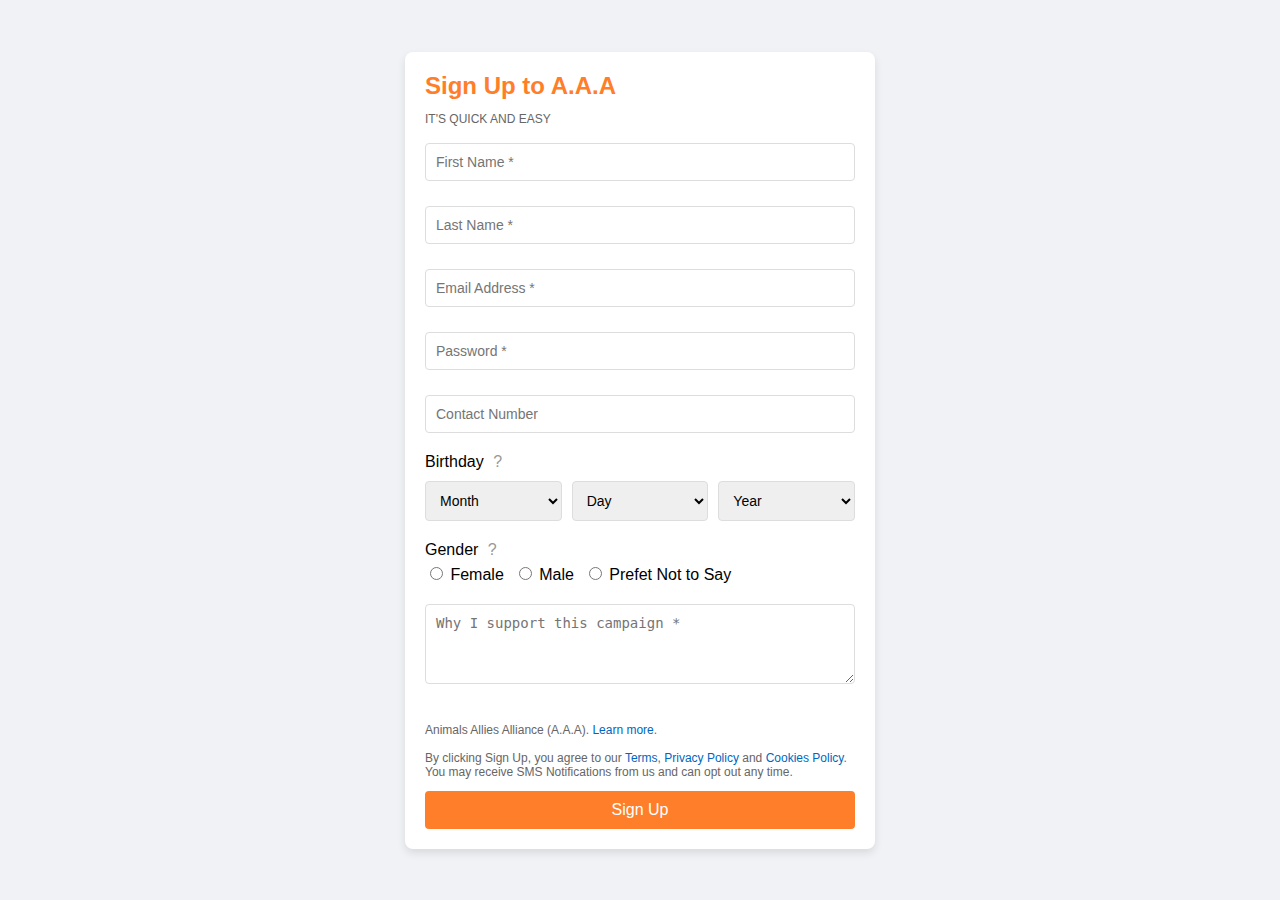
<file: form.html>
<!DOCTYPE html>
<html lang="en">
<head>
    <meta charset="UTF-8">
    <meta name="viewport" content="width=device-width, initial-scale=1.0">
    <title>Sign Up Form</title>
    <link rel="stylesheet" href="form.css">
</head>
<body>
    <div class="signup-container">
        <div class="signup-header">
            <h1>Sign Up to A.A.A</h1>
            <p>IT'S QUICK AND EASY</p>
        </div>
        <form id="signup-form">
            <div class="form-field">
                <input type="text" id="first-name" placeholder="First Name *" required>
                <span class="error-message" id="first-name-error"></span>
            </div>
            <div class="form-field">
                <input type="text" id="last-name" placeholder="Last Name *" required>
                <span class="error-message" id="last-name-error"></span>
            </div>
            <div class="form-field">
                <input type="email" id="email" placeholder="Email Address *" required>
                <span class="error-message" id="email-error"></span>
            </div>
            <div class="form-field">
                <input type="password" id="password" placeholder="Password *" required>
                <span class="error-message" id="password-error"></span>
            </div>
            <div class="form-field">
                <input type="text" id="contact-number" placeholder="Contact Number">
            </div>
            <div class="form-field">
                <label>Birthday <span class="info-tooltip">?</span></label>
                <div class="birthday-container">
                    <select id="birth-month" required>
                        <option value="">Month</option>
                        <option value="January">January</option>
                        <option value="February">February</option>
                        <option value="March">March</option>
                        <option value="April">April</option>
                        <option value="May">May</option>
                        <option value="June">June</option>
                        <option value="July">July</option>
                        <option value="August">August</option>
                        <option value="September">September</option>
                        <option value="October">October</option>
                        <option value="November">November</option>
                        <option value="December">December</option>
                    </select>
                    <select id="birth-day" required>
                        <option value="">Day</option>
                        <option value="1">01</option>
                        <option value="2">02</option>
                        <option value="3">03</option>
                        <option value="4">04</option>
                        <option value="5">05</option>
                        <option value="6">06</option>
                        <option value="7">07</option>
                        <option value="8">08</option>
                        <option value="9">09</option>
                        <option value="10">10</option>
                        <option value="11">11</option>
                        <option value="12">12</option>
                        <option value="13">13</option>
                        <option value="14">14</option>
                        <option value="15">15</option>
                        <option value="16">16</option>
                        <option value="17">17</option>
                        <option value="18">18</option>
                        <option value="19">19</option>
                        <option value="20">20</option>
                        <option value="21">21</option>
                        <option value="22">22</option>
                        <option value="23">23</option>
                        <option value="24">24</option>
                        <option value="25">25</option>
                        <option value="26">26</option>
                        <option value="27">27</option>
                        <option value="28">28</option>
                        <option value="29">29</option>
                        <option value="30">30</option>
                        <option value="31">31</option>
                    </select>
                    <select id="birth-year" required>
                        <option value="">Year</option>
                        <option value="2024">2024</option>
                        <option value="2023">2023</option>
                        <option value="2022">2022</option>
                        <option value="2021">2021</option>
                        <option value="2020">2020</option>
                        <option value="2019">2019</option>
                        <option value="2018">2018</option>
                        <option value="2017">2017</option>
                        <option value="2016">2016</option>
                        <option value="2015">2015</option>
                        <option value="2014">2014</option>
                        <option value="2013">2013</option>
                        <option value="2012">2012</option>
                        <option value="2011">2011</option>
                        <option value="2010">2010</option>
                        <option value="2009">2009</option>
                        <option value="2008">2008</option>
                        <option value="2007">2007</option>
                        <option value="2006">2006</option>
                        <option value="2005">2005</option>
                        <option value="2004">2004</option>
                        <option value="2003">2003</option>
                        <option value="2002">2002</option>
                        <option value="2001">2001</option>
                        <option value="2000">2000</option>
                        <option value="1999">1999</option>
                        <option value="1998">1998</option>
                        <option value="1997">1997</option>
                        <option value="1996">1996</option>
                        <option value="1995">1995</option>
                        <option value="1994">1994</option>
                        <option value="1993">1993</option>
                        <option value="1992">1992</option>
                        <option value="1991">1991</option>
                        <option value="1990">1990</option>
                        <option value="1989">1989</option>
                        <option value="1988">1988</option>
                        <option value="1987">1987</option>
                        <option value="1986">1986</option>
                        <option value="1985">1985</option>
                        <option value="1984">1984</option>
                        <option value="1983">1983</option>
                        <option value="1982">1982</option>
                        <option value="1981">1981</option>
                        <option value="1980">1980</option>
                        <option value="1979">1979</option>
                        <option value="1978">1978</option>
                        <option value="1977">1977</option>
                        <option value="1976">1976</option>
                        <option value="1975">1975</option>
                        <option value="1974">1974</option>
                        <option value="1973">1973</option>
                        <option value="1972">1972</option>
                        <option value="1971">1971</option>
                        <option value="1970">1970</option>
                        <option value="1969">1969</option>
                        <option value="1968">1968</option>
                        <option value="1967">1967</option>
                        <option value="1966">1966</option>
                        <option value="1965">1965</option>
                        <option value="1964">1964</option>
                        <option value="1963">1963</option>
                        <option value="1962">1962</option>
                        <option value="1961">1961</option>
                        <option value="1960">1960</option>
                        <option value="1959">1959</option>
                        <option value="1958">1958</option>
                        <option value="1957">1957</option>
                        <option value="1956">1956</option>
                        <option value="1955">1955</option>
                        <option value="1954">1954</option>
                        <option value="1953">1953</option>
                        <option value="1952">1952</option>
                        <option value="1951">1951</option>
                        <option value="1950">1950</option>
                        <option value="1949">1949</option>
                        <option value="1948">1948</option>
                        <option value="1947">1947</option>
                        <option value="1946">1946</option>
                        <option value="1945">1945</option>
                        <option value="1944">1944</option>
                        <option value="1943">1943</option>
                        <option value="1942">1942</option>
                        <option value="1941">1941</option>
                        <option value="1940">1940</option>
                    </select>
                </div>
                <span class="error-message" id="birthday-error"></span>
            </div>
            <div class="form-field">
                <label>Gender <span class="info-tooltip">?</span></label>
                <div class="gender-container">
                    <label><input type="radio" name="sex" value="Female"> Female</label>
                    <label><input type="radio" name="sex" value="Male"> Male</label>
                    <label><input type="radio" name="sex" value="Prefer Not to Say"> Prefet Not to Say</label>
                </div>
                <span class="error-message" id="sex-error"></span>
            </div>
            <div class="form-field">
                <textarea id="support-campaign" placeholder="Why I support this campaign *" required></textarea>
                <span class="error-message" id="support-campaign-error"></span>
            </div>
            <p class="privacy-notice">
                Animals Allies Alliance (A.A.A). <a href="#">Learn more</a>.
                <br><br>
                By clicking Sign Up, you agree to our <a href="#">Terms</a>, <a href="#">Privacy Policy</a> and <a href="#">Cookies Policy</a>. You may receive SMS Notifications from us and can opt out any time.
            </p>
            <button type="submit">Sign Up</button>
        </form>
    </div>

    <script>
        document.getElementById('signup-form').addEventListener('submit', function(event) {
            event.preventDefault();
            
            document.querySelectorAll('.error-message').forEach(function(elem) {
                elem.textContent = '';
            });

            let isValid = true;

            const firstName = document.getElementById('first-name').value;
            const lastName = document.getElementById('last-name').value;
            const email = document.getElementById('email').value;
            const password = document.getElementById('password').value;
            const contactNumber = document.getElementById('contact-number').value;
            const sex = document.querySelector('input[name="sex"]:checked') ? document.querySelector('input[name="sex"]:checked').value : null;
            const birthMonth = document.getElementById('birth-month').value;
            const birthDay = document.getElementById('birth-day').value;
            const birthYear = document.getElementById('birth-year').value;
            const supportCampaign = document.getElementById('support-campaign').value;

            if (!firstName) {
                document.getElementById('first-name-error').textContent = 'required';
                isValid = false;
            }
            if (!lastName) {
                document.getElementById('last-name-error').textContent = 'required';
                isValid = false;
            }
            if (!email) {
                document.getElementById('email-error').textContent = 'required';
                isValid = false;
            }
            if (!password) {
                document.getElementById('password-error').textContent = 'required';
                isValid = false;
            }
            if (!sex) {
                document.getElementById('sex-error').textContent = 'required';
                isValid = false;
            }
            if (!birthMonth || !birthDay || !birthYear) {
                document.getElementById('birthday-error').textContent = 'required';
                isValid = false;
            }
            if (!supportCampaign) {
                document.getElementById('support-campaign-error').textContent = 'required';
                isValid = false;
            }

            if (isValid) {
                localStorage.setItem('firstName', firstName);
                localStorage.setItem('lastName', lastName);
                localStorage.setItem('email', email);
                localStorage.setItem('sex', sex);
                localStorage.setItem('birthMonth', birthMonth);
                localStorage.setItem('birthDay', birthDay);
                localStorage.setItem('birthYear', birthYear);
                localStorage.setItem('supportCampaign', supportCampaign);

                window.location.href = 'profile.html';
            }
        });
    </script>
</body>
</html>
</file>
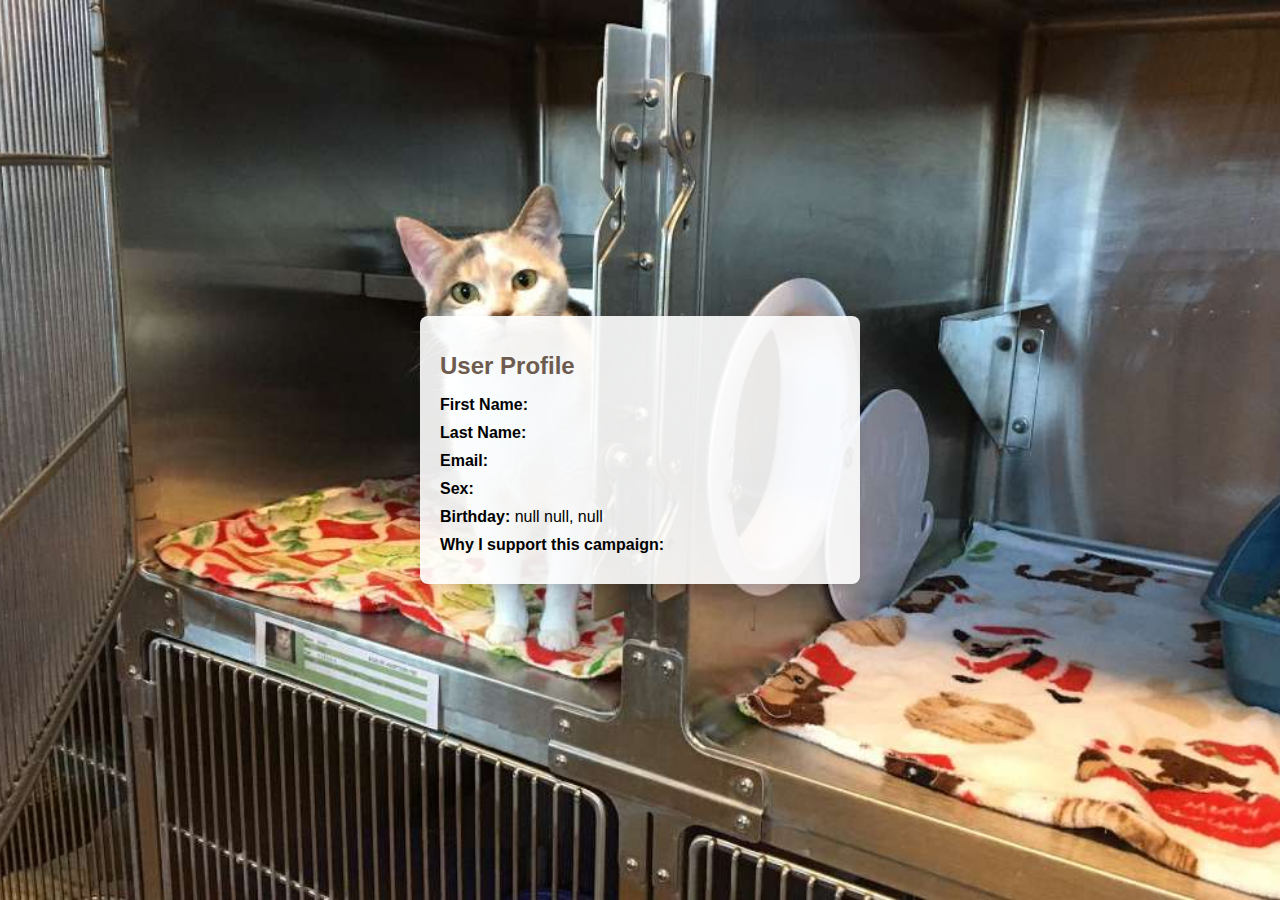
<file: profile.html>
<!DOCTYPE html>
<html lang="en">
<head>
    <meta charset="UTF-8">
    <meta name="viewport" content="width=device-width, initial-scale=1.0">
    <title>Profile</title>
    <link rel="stylesheet" href="profile.css">
</head>
<body>
    <div class="profile-container">
        <h1>User Profile</h1>
        <p><strong>First Name:</strong> <span id="profile-first-name"></span></p>
        <p><strong>Last Name:</strong> <span id="profile-last-name"></span></p>
        <p><strong>Email:</strong> <span id="profile-email"></span></p>
        <p><strong>Sex:</strong> <span id="profile-sex"></span></p>
        <p><strong>Birthday:</strong> <span id="profile-birthday"></span></p>
        <p><strong>Why I support this campaign:</strong> <span id="profile-support-campaign"></span></p>
    </div>

    <script>
        document.getElementById('profile-first-name').textContent = localStorage.getItem('firstName');
        document.getElementById('profile-last-name').textContent = localStorage.getItem('lastName');
        document.getElementById('profile-email').textContent = localStorage.getItem('email');
        document.getElementById('profile-sex').textContent = localStorage.getItem('sex');
        document.getElementById('profile-birthday').textContent = `${localStorage.getItem('birthMonth')} ${localStorage.getItem('birthDay')}, ${localStorage.getItem('birthYear')}`;
        document.getElementById('profile-support-campaign').textContent = localStorage.getItem('supportCampaign');
    </script>
</body>
</html>
</file>
<file: form.css>
body {
    font-family: Arial, sans-serif;
    background-color: #f0f2f5;
    display: flex;
    justify-content: center;
    align-items: center;
    height: 100vh;
    margin: 0;
}

.signup-container {
    background-color: #fff;
    padding: 20px;
    border-radius: 8px;
    box-shadow: 0 4px 8px rgba(0, 0, 0, 0.1);
    width: 430px;
}

.signup-header h1 {
    font-size: 24px;
    color: #ff7e29;
    margin: 0;
}

.signup-header p {
    font-size: 12px;
    color: #666;
}

form {
    display: flex;
    flex-direction: column;
}

.form-field {
    margin-bottom: 15px;
}

.birthday-container, .gender-container {
    display: flex;
    gap: 10px;
    margin-top: 5px;
}

input[type="text"],
input[type="password"],
input[type="email"],
textarea,
select {
    margin: 5px 0;
    padding: 10px;
    border: 1px solid #ddd;
    border-radius: 4px;
    font-size: 14px;
    width: 100%;
    box-sizing: border-box;
}

textarea {
    resize: vertical;
    height: 80px;
}

button {
    background-color: #ff7e29;
    color: white;
    border: none;
    padding: 10px;
    font-size: 16px;
    border-radius: 4px;
    cursor: pointer;
}

button:hover {
    background-color: #ff5a00;
}

.error-message {
    color: red;
    font-size: 12px;
}

.privacy-notice {
    font-size: 12px;
    color: #666;
    margin-top: 15px;
}

.privacy-notice a {
    color: #0066c0;
    text-decoration: none;
}

.privacy-notice a:hover {
    text-decoration: underline;
}

.info-tooltip {
    cursor: pointer;
    color: #999;
    margin-left: 5px;
}
</file>
<file: profile.css>
body {
    font-family: Arial, sans-serif;
    background: url('cat.jpg') no-repeat center center fixed;
    background-size: cover;
    display: flex;
    justify-content: center;
    align-items: center;
    height: 100vh;
    margin: 0;
}

.profile-container {
    background-color: rgba(255, 255, 255, 0.9);
    padding: 20px;
    border-radius: 8px;
    box-shadow: 0 4px 8px rgba(0, 0, 0, 0.1);
    width: 400px;
}

h1 {
    color: #6d5b4f;
    font-size: 24px;
}

p {
    font-size: 16px;
    margin: 10px 0;
}
</file>
